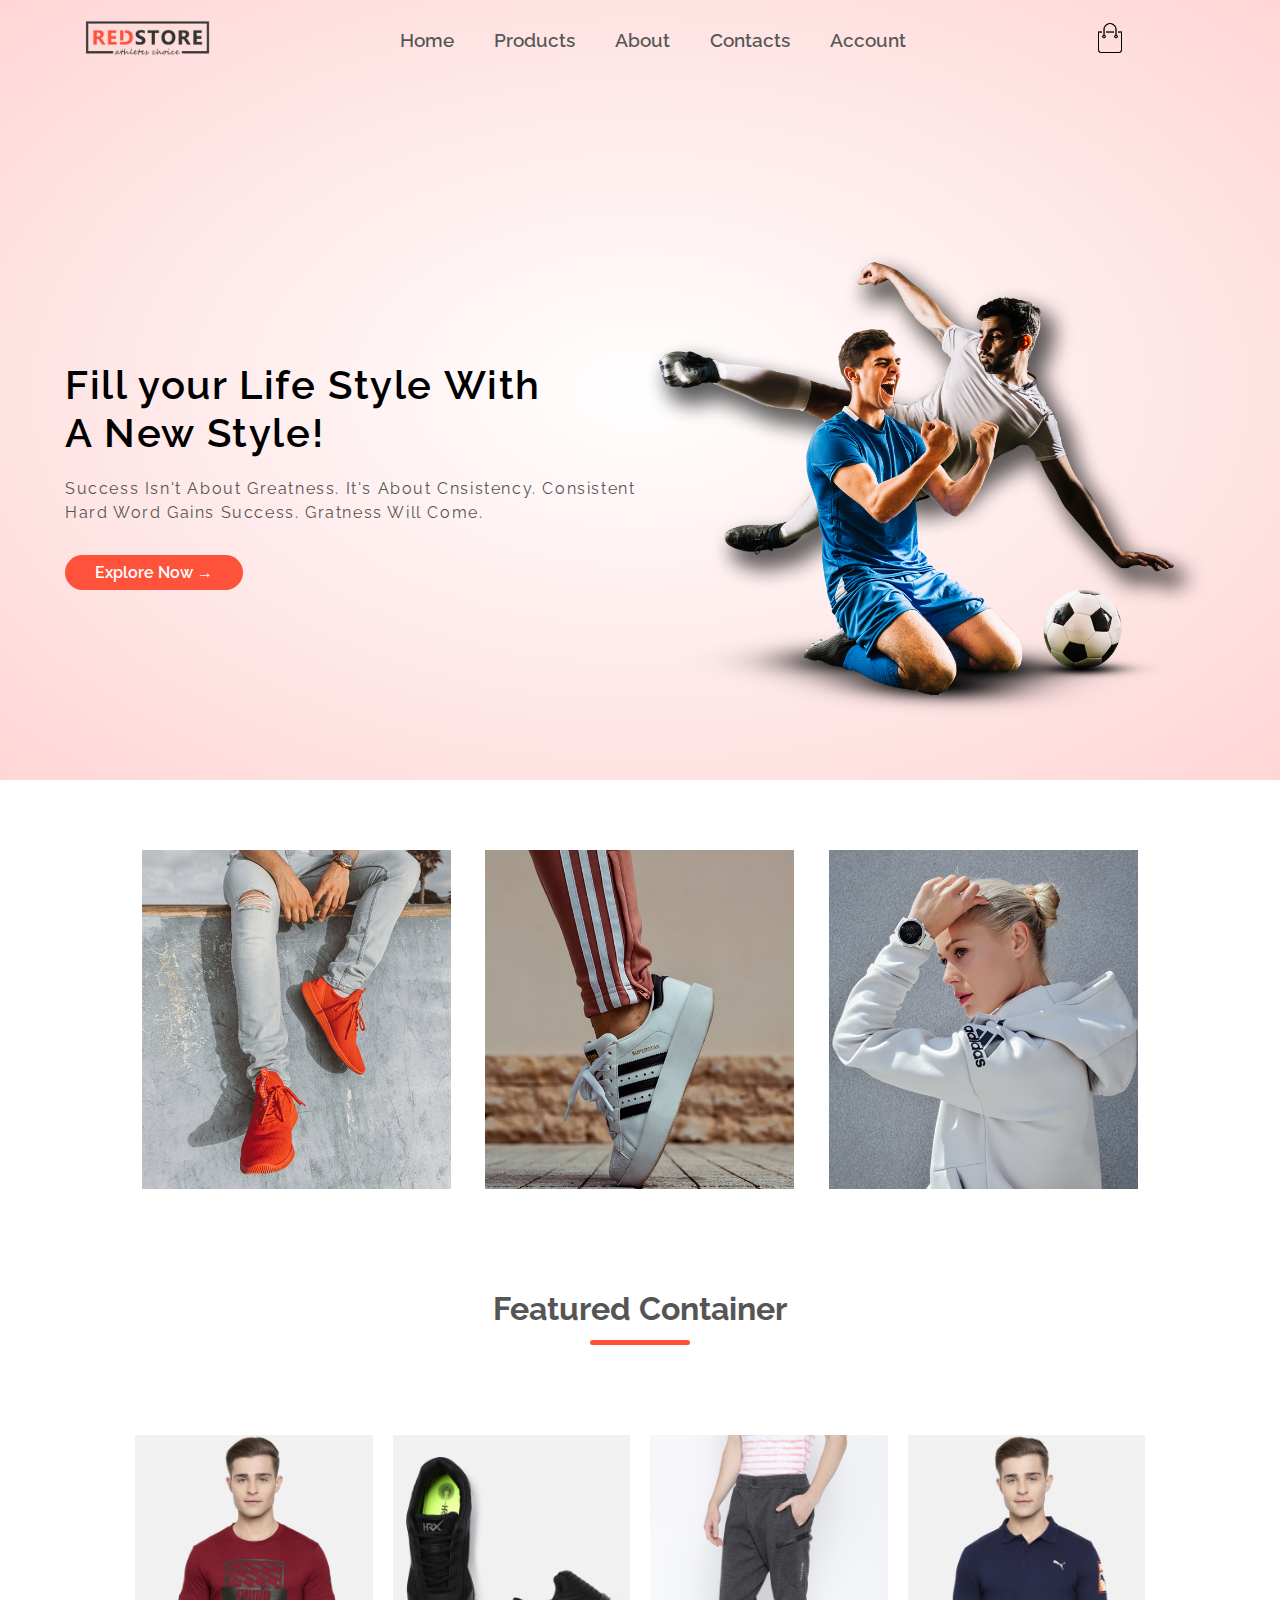
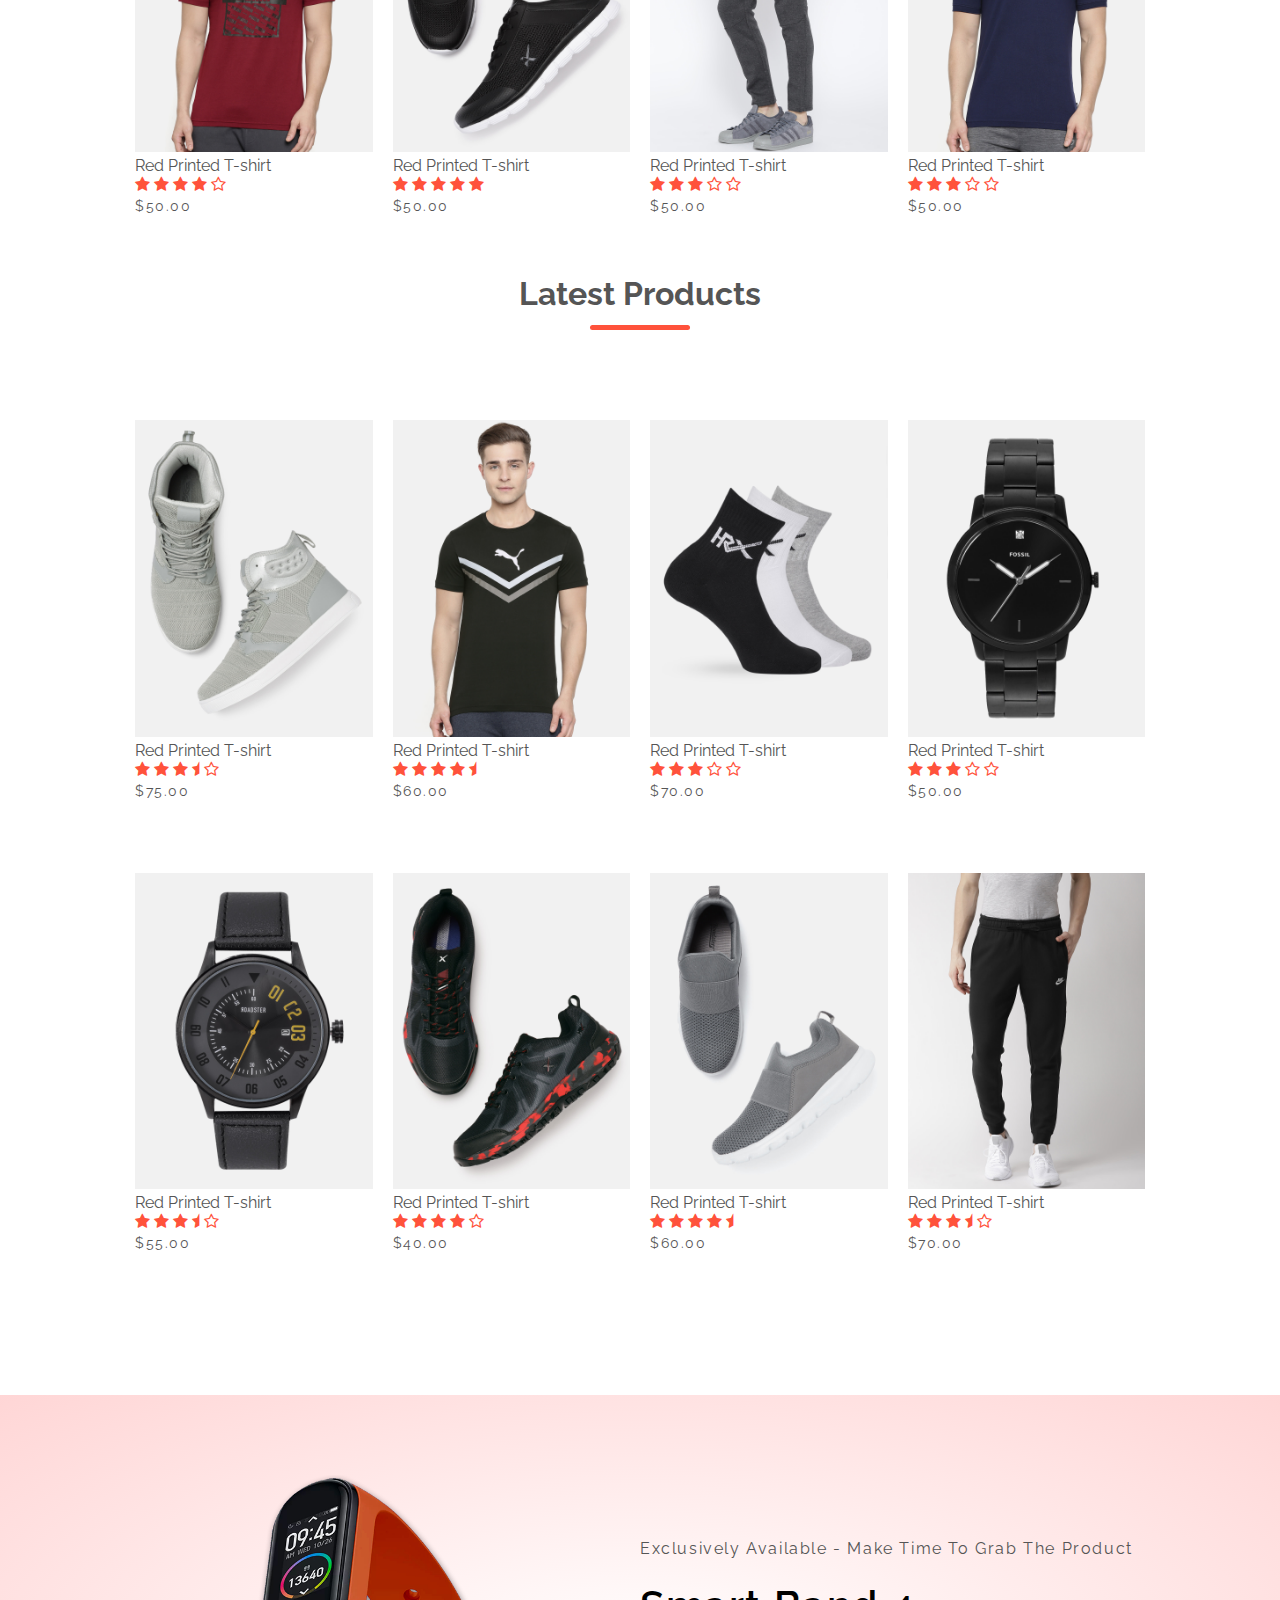
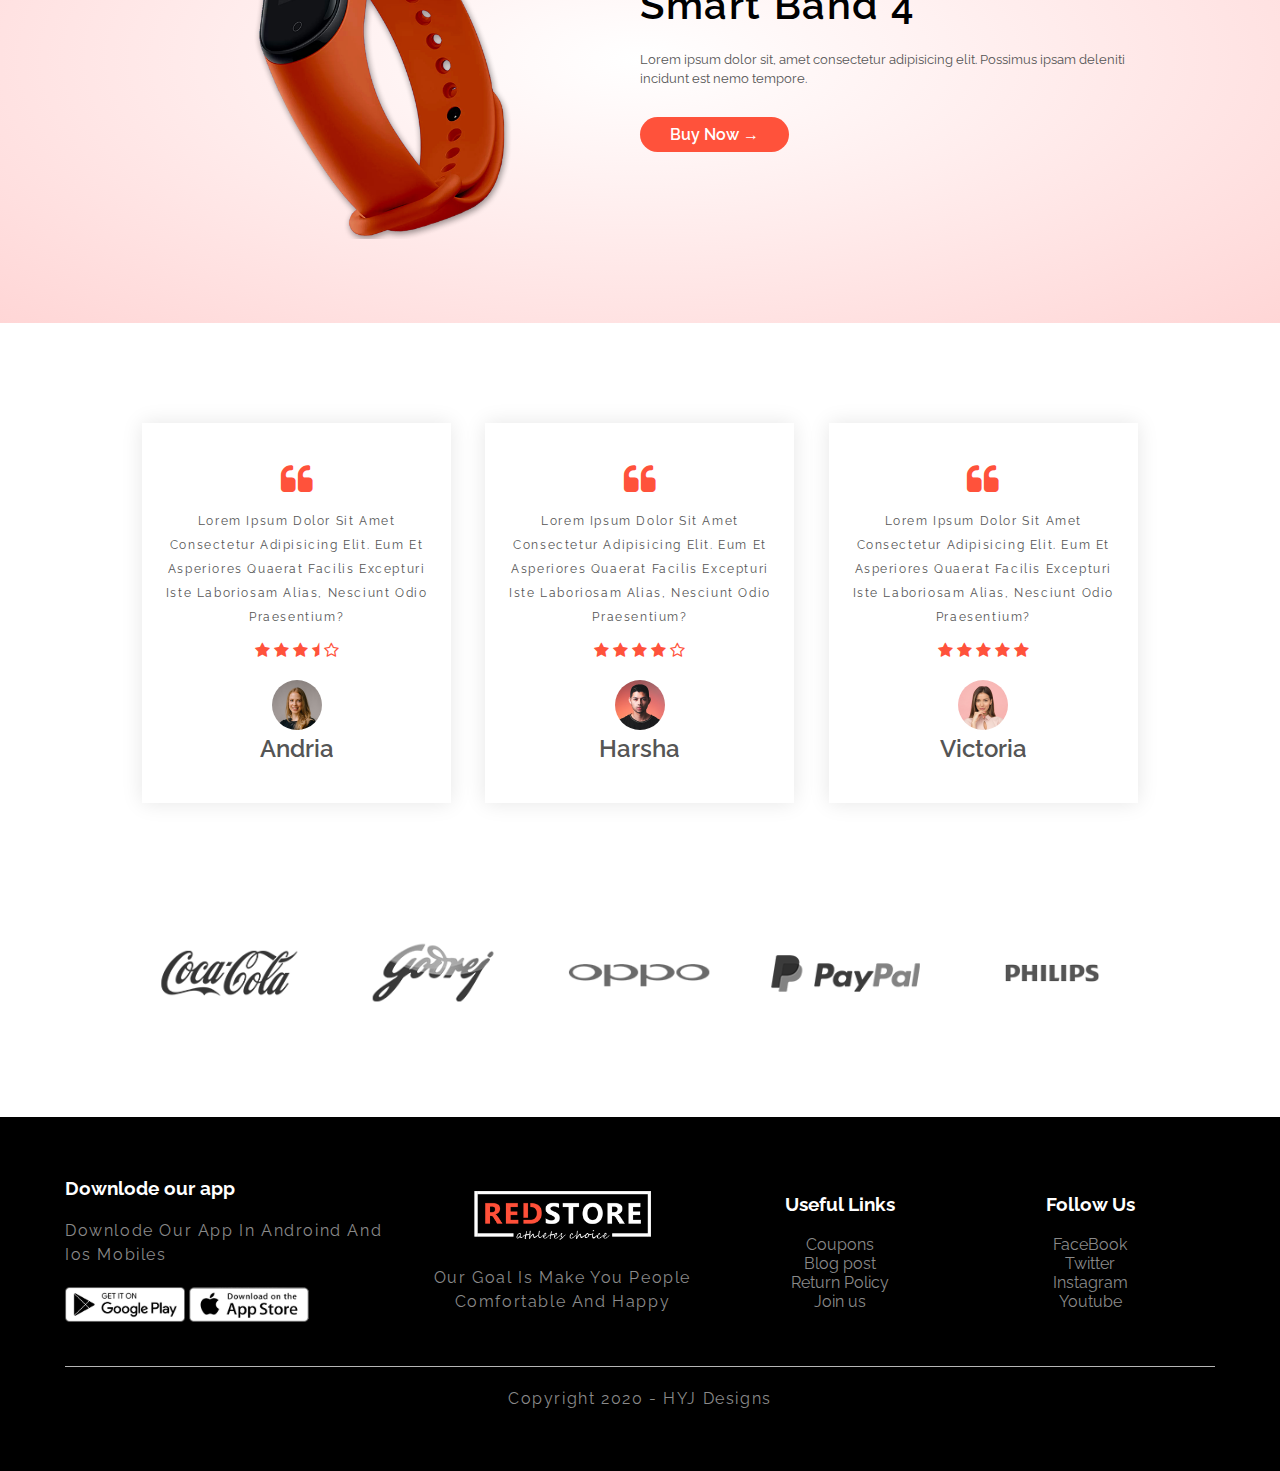
<file: e commerce/index.html>
<!DOCTYPE html>
<html lang="en">

<head>
    <meta charset="UTF-8">
    <meta name="viewport" content="width=device-width, initial-scale=1.0">
    <link rel="stylesheet" href="style.css">
    <link rel="stylesheet" href="https://stackpath.bootstrapcdn.com/font-awesome/4.7.0/css/font-awesome.min.css">
    <title>e-commerce</title>
</head>

<body>
    <!--nav bar section-->
    <div class="header">
        <div class="container">
            <div class="nav-bar">
                <div class="logo">
                    <a href="index.html"><img src="images/logo.png" alt="logo" width="125px"></a>
                </div>
                <nav class="nav">
                    <ul id="menu-items">
                        <li><a href="#">Home</a></li>
                        <li><a href="products.html">Products</a></li>
                        <li><a href="#">About</a></li>
                        <li><a href="#">Contacts</a></li>
                        <li><a href="account.html">Account</a></li>
                    </ul>
                </nav>
                <div class="icons">
                    <a href="cart.html"><img src="images/cart.png" alt="" width="30px" height="30px"></a>
                    <img src="images/menu.png" class="menu-icon" width="30px" height="30px" onclick="menutoggle()">
                </div>

            </div>
            <div class="row">
                <div class="col-2">
                    <h1>Fill your Life Style With <br>A New Style!</h1>
                    <p>success isn't about greatness. it's about cnsistency. consistent <br>hard word gains success.
                        gratness will come.</p>
                    <a href="#" class="btn">Explore Now &#x2192;</a>
                </div>
                <div class="col-2">
                    <img src="images/image1.png" alt="">

                </div>
            </div>
        </div>
    </div>

    <!--end nav bar section-->
    <!--featured category section-->
    <div class="categories">
        <div class="small-container">
            <div class="row">
                <div class="col-3">
                    <img src="images/category-1.jpg" alt="">
                </div>
                <div class="col-3">
                    <img src="images/category-2.jpg" alt="">
                </div>
                <div class="col-3">
                    <img src="images/category-3.jpg" alt="">
                </div>
            </div>
        </div>
    </div>
    <!--end featured category section-->
    <!--featured products section-->
    <div class="small-container">
        <h2 class="section-title">Featured Container</h2>
        <div class="row">
            <div class="col-4">
                <a href="sproduct detail.html"><img src="images/product-1.jpg" alt=""></a>
                <h4>Red Printed T-shirt</h4>
                <div class="rating">
                    <i class="fa fa-star"></i>
                    <i class="fa fa-star"></i>
                    <i class="fa fa-star"></i>
                    <i class="fa fa-star"></i>
                    <i class="fa fa-star-o"></i>
                </div>
                <p>$50.00</p>
            </div>
            <div class="col-4">
                <img src="images/product-2.jpg" alt="">
                <h4>Red Printed T-shirt</h4>
                <div class="rating">
                    <i class="fa fa-star"></i>
                    <i class="fa fa-star"></i>
                    <i class="fa fa-star"></i>
                    <i class="fa fa-star"></i>
                    <i class="fa fa-star"></i>
                </div>
                <p>$50.00</p>
            </div>
            <div class="col-4">
                <img src="images/product-3.jpg" alt="">
                <h4>Red Printed T-shirt</h4>
                <div class="rating">
                    <i class="fa fa-star"></i>
                    <i class="fa fa-star"></i>
                    <i class="fa fa-star"></i>
                    <i class="fa fa-star-o"></i>
                    <i class="fa fa-star-o"></i>
                </div>
                <p>$50.00</p>
            </div>
            <div class="col-4">
                <img src="images/product-4.jpg" alt="">
                <h4>Red Printed T-shirt</h4>
                <div class="rating">
                    <i class="fa fa-star"></i>
                    <i class="fa fa-star"></i>
                    <i class="fa fa-star"></i>
                    <i class="fa fa-star-o"></i>
                    <i class="fa fa-star-o"></i>
                </div>
                <p>$50.00</p>
            </div>
        </div>
    </div>
    <!--end featured products section-->
    <!--recent product section-->
    <div class="small-container">
        <h2 class="section-title">Latest Products</h2>
        <div class="row">
            <div class="col-4">
                <img src="images/product-5.jpg" alt="">
                <h4>Red Printed T-shirt</h4>
                <div class="rating">
                    <i class="fa fa-star"></i>
                    <i class="fa fa-star"></i>
                    <i class="fa fa-star"></i>
                    <i class="fa fa-star-half"></i>
                    <i class="fa fa-star-o"></i>
                </div>
                <p>$75.00</p>
            </div>
            <div class="col-4">
                <img src="images/product-6.jpg" alt="">
                <h4>Red Printed T-shirt</h4>
                <div class="rating">
                    <i class="fa fa-star"></i>
                    <i class="fa fa-star"></i>
                    <i class="fa fa-star"></i>
                    <i class="fa fa-star"></i>
                    <i class="fa fa-star-half"></i>
                </div>
                <p>$60.00</p>
            </div>
            <div class="col-4">
                <img src="images/product-7.jpg" alt="">
                <h4>Red Printed T-shirt</h4>
                <div class="rating">
                    <i class="fa fa-star"></i>
                    <i class="fa fa-star"></i>
                    <i class="fa fa-star"></i>
                    <i class="fa fa-star-o"></i>
                    <i class="fa fa-star-o"></i>
                </div>
                <p>$70.00</p>
            </div>
            <div class="col-4">
                <img src="images/product-8.jpg" alt="">
                <h4>Red Printed T-shirt</h4>
                <div class="rating">
                    <i class="fa fa-star"></i>
                    <i class="fa fa-star"></i>
                    <i class="fa fa-star"></i>
                    <i class="fa fa-star-o"></i>
                    <i class="fa fa-star-o"></i>
                </div>
                <p>$50.00</p>
            </div>
            <div class="col-4">
                <img src="images/product-9.jpg" alt="">
                <h4>Red Printed T-shirt</h4>
                <div class="rating">
                    <i class="fa fa-star"></i>
                    <i class="fa fa-star"></i>
                    <i class="fa fa-star"></i>
                    <i class="fa fa-star-half"></i>
                    <i class="fa fa-star-o"></i>
                </div>
                <p>$55.00</p>
            </div>
            <div class="col-4">
                <img src="images/product-10.jpg" alt="">
                <h4>Red Printed T-shirt</h4>
                <div class="rating">
                    <i class="fa fa-star"></i>
                    <i class="fa fa-star"></i>
                    <i class="fa fa-star"></i>
                    <i class="fa fa-star"></i>
                    <i class="fa fa-star-o"></i>
                </div>
                <p>$40.00</p>
            </div>
            <div class="col-4">
                <img src="images/product-11.jpg" alt="">
                <h4>Red Printed T-shirt</h4>
                <div class="rating">
                    <i class="fa fa-star"></i>
                    <i class="fa fa-star"></i>
                    <i class="fa fa-star"></i>
                    <i class="fa fa-star"></i>
                    <i class="fa fa-star-half"></i>
                </div>
                <p>$60.00</p>
            </div>
            <div class="col-4">
                <img src="images/product-12.jpg" alt="">
                <h4>Red Printed T-shirt</h4>
                <div class="rating">
                    <i class="fa fa-star"></i>
                    <i class="fa fa-star"></i>
                    <i class="fa fa-star"></i>
                    <i class="fa fa-star-half"></i>
                    <i class="fa fa-star-o"></i>
                </div>
                <p>$70.00</p>
            </div>
        </div>
    </div>
    <!--end recent product section-->
    <!--offer-->
    <div class="offer">
        <div class="small-container">
            <div class="row">
                <div class="col-2">
                    <img src="images/exclusive.png" class="offer-img">
                </div>
                <div class="col-2">
                    <p>Exclusively Available - Make Time to Grab the Product</p>
                    <h1>Smart Band 4</h1>
                    <small>Lorem ipsum dolor sit, amet consectetur adipisicing elit.
                        Possimus ipsam deleniti incidunt est nemo tempore.</small><br>
                    <a href="#" class="btn">Buy Now &#8594;</a>
                </div>

            </div>
        </div>
    </div>
    <!--end offer-->
    <!--testimonial-->
    <div class="testimonial">
        <div class="small-container">
            <div class="row">
                <div class="col-3">
                    <i class="fa fa-quote-left"></i>
                    <p>Lorem ipsum dolor sit amet consectetur adipisicing elit.
                        Eum et asperiores quaerat facilis excepturi iste laboriosam
                        alias, nesciunt odio praesentium?</p>
                    <div class="rating">
                        <i class="fa fa-star"></i>
                        <i class="fa fa-star"></i>
                        <i class="fa fa-star"></i>
                        <i class="fa fa-star-half"></i>
                        <i class="fa fa-star-o"></i>
                    </div>
                    <img src="images/user-1.png" alt="">
                    <h3>Andria</h3>
                </div>
                <div class="col-3">
                    <i class="fa fa-quote-left"></i>
                    <p>Lorem ipsum dolor sit amet consectetur adipisicing elit.
                        Eum et asperiores quaerat facilis excepturi iste laboriosam
                        alias, nesciunt odio praesentium?</p>
                    <div class="rating">
                        <i class="fa fa-star"></i>
                        <i class="fa fa-star"></i>
                        <i class="fa fa-star"></i>
                        <i class="fa fa-star"></i>
                        <i class="fa fa-star-o"></i>
                    </div>
                    <img src="images/user-2.png" alt="">
                    <h3>Harsha</h3>
                </div>

                <div class="col-3">
                    <i class="fa fa-quote-left"></i>
                    <p>Lorem ipsum dolor sit amet consectetur adipisicing elit.
                        Eum et asperiores quaerat facilis excepturi iste laboriosam
                        alias, nesciunt odio praesentium?</p>
                    <div class="rating">
                        <i class="fa fa-star"></i>
                        <i class="fa fa-star"></i>
                        <i class="fa fa-star"></i>
                        <i class="fa fa-star"></i>
                        <i class="fa fa-star"></i>
                    </div>
                    <img src="images/user-3.png" alt="">
                    <h3>Victoria</h3>
                </div>

            </div>
        </div>
    </div>
    </div>
    <!--end testimonial section-->
    <!--brands-->
    <div class="brands">
        <div class="small-container">
            <div class="row">
                <div class="col-5">
                    <img src="images/logo-coca-cola.png">
                </div>
                <div class="col-5">
                    <img src="images/logo-godrej.png">
                </div>
                <div class="col-5">
                    <img src="images/logo-oppo.png">
                </div>
                <div class="col-5">
                    <img src="images/logo-paypal.png">
                </div>
                <div class="col-5">
                    <img src="images/logo-philips.png">
                </div>
            </div>
        </div>
    </div>
    <!--end brands-->
    <!--footer-->
    <div class="footer">
        <div class="container">
            <div class="row">
                <div class="footer-col-1">
                    <h3>Downlode our app</h3>
                    <p>Downlode our app in androind and ios mobiles</p>
                    <div class="app-logo">
                        <img src="images/play-store.png" alt="">
                        <img src="images/app-store.png" alt="">
                    </div>
                </div>
                <div class="footer-col-2">
                    <img src="images/logo-white.png">
                    <p>our Goal is Make you People comfortable and Happy</p>
                </div>
                <div class="footer-col-3">
                    <h3>Useful Links</h3>
                    <ul>
                        <li>Coupons</li>
                        <li>Blog post</li>
                        <li>Return Policy</li>
                        <li>Join us</li>
                    </ul>
                </div>
                <div class="footer-col-4">
                    <h3>Follow Us</h3>
                    <ul>
                        <li>FaceBook</li>
                        <li> Twitter</li>
                        <li>Instagram</li>
                        <li>Youtube</li>
                    </ul>
                </div>
            </div>
            <hr>
            <p class="copyright">Copyright 2020 - HYJ Designs</p>
        </div>
    </div>
    <!--end footer-->
    <!----js -->
    <script>
        var menuitems = document.getElementById("menu-items");
        menuitems.style.maxHeight="0px";
        function menutoggle() {
            if (menuitems.style.maxHeight= "0px")
            {
                menuitems.style.maxHeight == "200px";
            }
            else
            {
                menuitems.style.maxHeight == "0px";
            }
        }
    </script>
    <!--end js-->
</body>

</html>
</file>
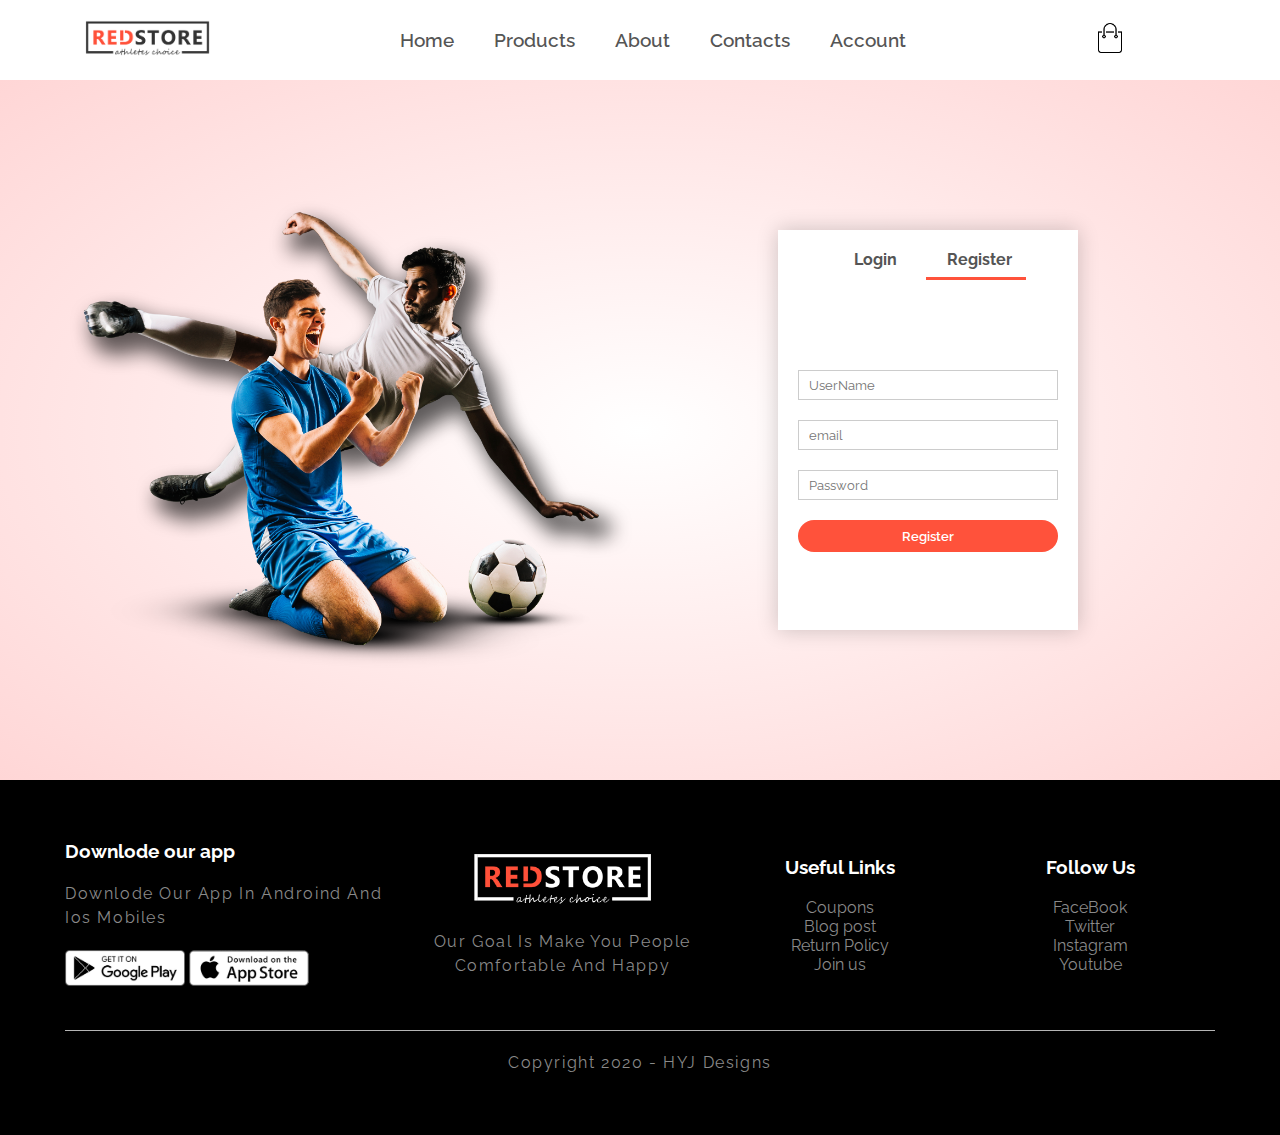
<file: e commerce/account.html>
<!DOCTYPE html>
<html lang="en">

<head>
    <meta charset="UTF-8">
    <meta name="viewport" content="width=device-width, initial-scale=1.0">
    <link rel="stylesheet" href="style.css">
    <link rel="stylesheet" href="https://stackpath.bootstrapcdn.com/font-awesome/4.7.0/css/font-awesome.min.css">
    <title>All Products</title>
</head>

<body>
    <!--nav bar section-->

    <div class="container">
        <div class="nav-bar">
            <div class="logo">
                <a href="index.html"><img src="images/logo.png" alt="logo" width="125px"></a>
            </div>
            <nav class="nav">
                <ul id="menu-items">
                    <li><a href="index.html">Home</a></li>
                    <li><a href="products.html">Products</a></li>
                    <li><a href="#">About</a></li>
                    <li><a href="#">Contacts</a></li>
                    <li><a href="#">Account</a></li>
                </ul>
            </nav>
            <div class="icons">
                <a href="cart.html"><img src="images/cart.png" alt="" width="30px" height="30px"></a>
                <img src="images/menu.png" class="menu-icon" width="30px" height="30px" onclick="menutoggle()">
            </div>

        </div>
    </div>
    <!--end nav bar section-->
    <div class="account-page">
        <div class="container">
            <div class="row">
                <div class="col-2">
                    <img src="images/image1.png">
                </div>
                <div class="col-2">
                    <div class="form-container">
                       <div class="form-btn">
                           <span onclick="login()">Login</span>
                           <span onclick="register()">Register</span>
                           <hr id="indicator">
                       </div>
                       <form action="" id="loginform">
                           <input type="text" placeholder="UserName">
                           <input type="password" placeholder="Password">
                           <button type="submit" class="btn">Login</button>
                           <a href="">Forget Password</a>
                       </form>
                       <form action="" id="regform">
                        <input type="text" placeholder="UserName">
                        <input type="email" placeholder="email">
                        <input type="password" placeholder="Password">
                        <button type="submit" class="btn">Register</button>
                    </form>
                    </div>
                </div>
            </div>
        </div>
    </div>
    <!--footer-->
    <div class="footer">
        <div class="container">
            <div class="row">
                <div class="footer-col-1">
                    <h3>Downlode our app</h3>
                    <p>Downlode our app in androind and ios mobiles</p>
                    <div class="app-logo">
                        <img src="images/play-store.png" alt="">
                        <img src="images/app-store.png" alt="">
                    </div>
                </div>
                <div class="footer-col-2">
                    <img src="images/logo-white.png">
                    <p>our Goal is Make you People comfortable and Happy</p>
                </div>
                <div class="footer-col-3">
                    <h3>Useful Links</h3>
                    <ul>
                        <li>Coupons</li>
                        <li>Blog post</li>
                        <li>Return Policy</li>
                        <li>Join us</li>
                    </ul>
                </div>
                <div class="footer-col-4">
                    <h3>Follow Us</h3>
                    <ul>
                        <li>FaceBook</li>
                        <li> Twitter</li>
                        <li>Instagram</li>
                        <li>Youtube</li>
                    </ul>
                </div>
            </div>
            <hr>
            <p class="copyright">Copyright 2020 - HYJ Designs</p>
        </div>
    </div>

    <!--end footer-->
    <!----js -->
    <script>
        var menuitems = document.getElementById("menu-items");
        menuitems.style.maxHeight = "0px";
        function menutoggle() {
            if (menuitems.style.maxHeight = "0px") {
                menuitems.style.maxHeight == "200px";
            }
            else {
                menuitems.style.maxHeight == "0px";
            }
        }
    </script>
    <!--end js-->
    <script>
        var productImg = document.getElementById("productImg");
        var smallImg = document.getElementsByClassName("small-img");

        smallImg[0].onclick = function () {
            productImg.src = smallImg[0].src;
        }
        smallImg[2].onclick = function () {
            productImg.src = smallImg[1].src;
        }
        smallImg[3].onclick = function () {
            productImg.src = smallImg[3].src;
        }
        smallImg[4].onclick = function () {
            productImg.src = smallImg[4].src;
        }

    </script>
    <script>
        var loginform = document.getElementById("loginform");
        var regform = document.getElementById("regform");
        var indicator = document.getElementById("indicator");

        function register(){
            regform.style.transform = "translateX(0px)";
            loginform.style.transform = "translateX(0px)";
            indicator.style.transform = "translateX(100px)";
        }
        function login(){
            regform.style.transform = "translateX(300px)";
            loginform.style.transform = "translateX(300px)";
            indicator.style.transform = "translateX(0px)";
        }



    </script>
</body>

</html>
</file>
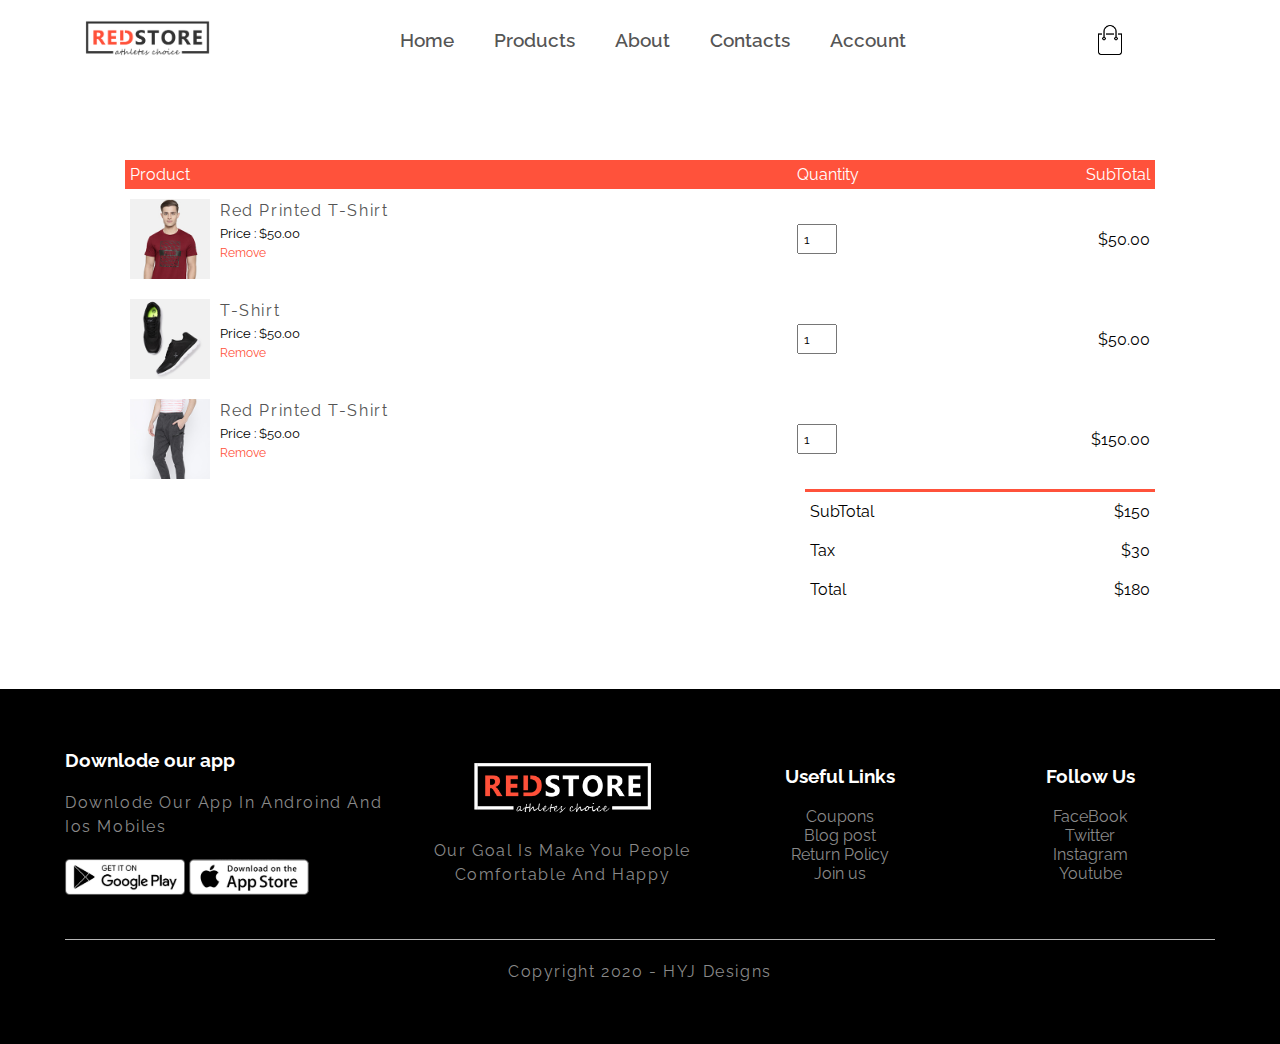
<file: e commerce/cart.html>
<!DOCTYPE html>
<html lang="en">

<head>
    <meta charset="UTF-8">
    <meta name="viewport" content="width=device-width, initial-scale=1.0">
    <link rel="stylesheet" href="style.css">
    <link rel="stylesheet" href="https://stackpath.bootstrapcdn.com/font-awesome/4.7.0/css/font-awesome.min.css">
    <title>All Products</title>
</head>

<body>
    <!--nav bar section-->

    <div class="container">
        <div class="nav-bar">
            <div class="logo">
                <a href="index.html"><img src="images/logo.png" alt="logo" width="125px"></a>
            </div>
            <nav class="nav">
                <ul id="menu-items">
                    <li><a href="index.html">Home</a></li>
                    <li><a href="products.html">Products</a></li>
                    <li><a href="#">About</a></li>
                    <li><a href="#">Contacts</a></li>
                    <li><a href="account.html">Account</a></li>
                </ul>
            </nav>
            <div class="icons">
                <img src="images/cart.png" alt="" width="30px" height="30px">
                <img src="images/menu.png" class="menu-icon" width="30px" height="30px" onclick="menutoggle()">
            </div>

        </div>
    </div>
    <!--end nav bar section-->
    <div class="small-container cart-page">
        <table>
            <tr>
                <th>Product</th>
                <th>Quantity</th>
                <th>SubTotal</th>
            </tr>
            <tr>
                <td><div class="cart-info">
                    <img src="images/buy-1.jpg" alt="">
                    <div>
                        <p>Red Printed T-Shirt</p>
                        <small>Price : $50.00</small><br>
                        <a href="#">Remove</a>
                    </div>
                </div></td>
                <td><input type="number" value="1"></td>
                <td>$50.00</td>
            </tr>
            <tr>
                <td><div class="cart-info">
                    <img src="images/buy-2.jpg" alt="">
                    <div>
                        <p> T-Shirt</p>
                        <small>Price : $50.00</small><br>
                        <a href="#">Remove</a>
                    </div>
                </div></td>
                <td><input type="number" value="1"></td>
                <td>$50.00</td>
            </tr>
            <tr>
                <td><div class="cart-info">
                    <img src="images/buy-3.jpg" alt="">
                    <div>
                        <p>Red Printed T-Shirt</p>
                        <small>Price : $50.00</small><br>
                        <a href="#">Remove</a>
                    </div>
                </div></td>
                <td><input type="number" value="1"></td>
                <td>$150.00</td>
            </tr>
        </table>

        <div class="total-price">
            <table>
                <tr>
                    <td>SubTotal</td>
                    <td>$150</td>
                </tr>
                <tr>
                    <td>Tax</td>
                    <td>$30</td>
                </tr>
                <tr>
                    <td>Total</td>
                    <td>$180</td>
                </tr>
            </table>
        </div>
    </div>

    <!--footer-->
    <div class="footer">
        <div class="container">
            <div class="row">
                <div class="footer-col-1">
                    <h3>Downlode our app</h3>
                    <p>Downlode our app in androind and ios mobiles</p>
                    <div class="app-logo">
                        <img src="images/play-store.png" alt="">
                        <img src="images/app-store.png" alt="">
                    </div>
                </div>
                <div class="footer-col-2">
                    <img src="images/logo-white.png">
                    <p>our Goal is Make you People comfortable and Happy</p>
                </div>
                <div class="footer-col-3">
                    <h3>Useful Links</h3>
                    <ul>
                        <li>Coupons</li>
                        <li>Blog post</li>
                        <li>Return Policy</li>
                        <li>Join us</li>
                    </ul>
                </div>
                <div class="footer-col-4">
                    <h3>Follow Us</h3>
                    <ul>
                        <li>FaceBook</li>
                        <li> Twitter</li>
                        <li>Instagram</li>
                        <li>Youtube</li>
                    </ul>
                </div>
            </div>
            <hr>
            <p class="copyright">Copyright 2020 - HYJ Designs</p>
        </div>
    </div>

    <!--end footer-->
    <!----js -->
    <script>
        var menuitems = document.getElementById("menu-items");
        menuitems.style.maxHeight = "0px";
        function menutoggle() {
            if (menuitems.style.maxHeight = "0px") {
                menuitems.style.maxHeight == "200px";
            }
            else {
                menuitems.style.maxHeight == "0px";
            }
        }
    </script>
    <!--end js-->
    <script>
        var productImg = document.getElementById("productImg");
        var smallImg = document.getElementsByClassName("small-img");

        smallImg[0].onclick = function () {
            productImg.src = smallImg[0].src;
        }
        smallImg[2].onclick = function () {
            productImg.src = smallImg[1].src;
        }
        smallImg[3].onclick = function () {
            productImg.src = smallImg[3].src;
        }
        smallImg[4].onclick = function () {
            productImg.src = smallImg[4].src;
        }

    </script>
</body>

</html>
</file>
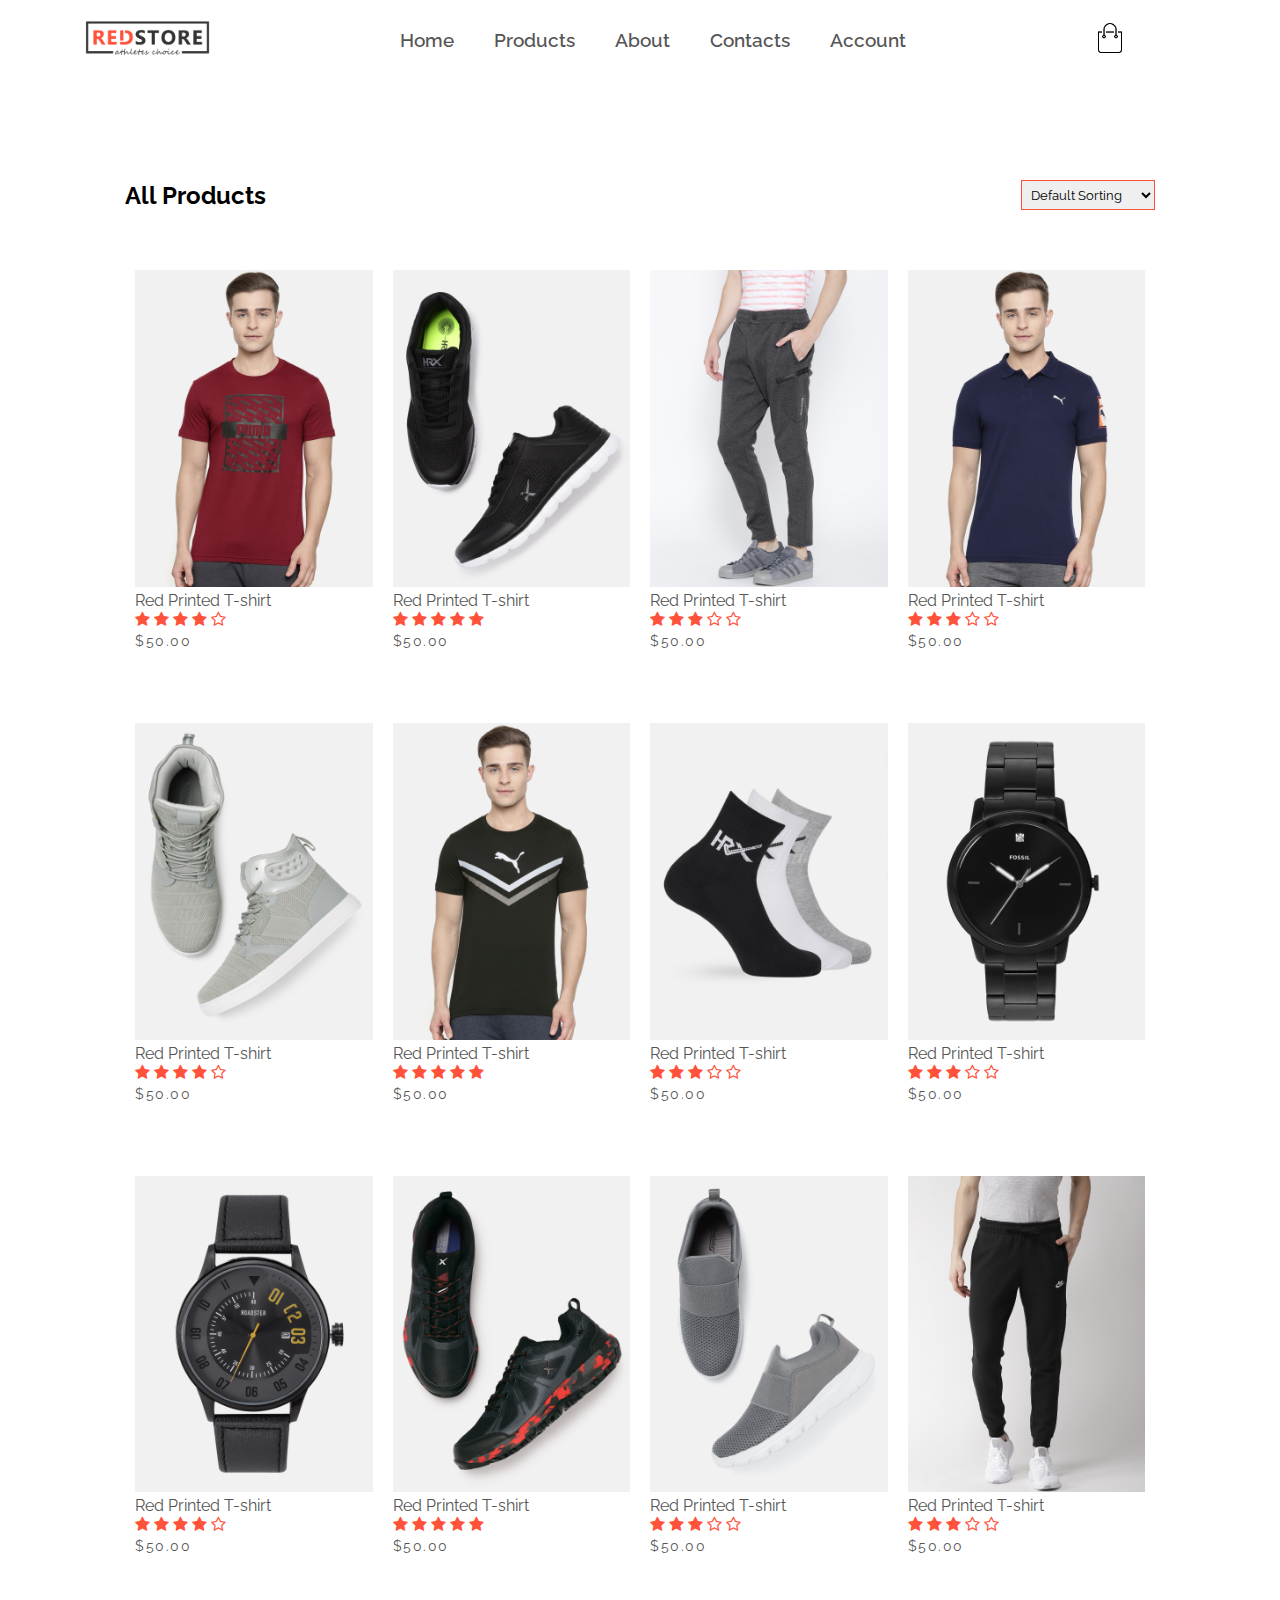
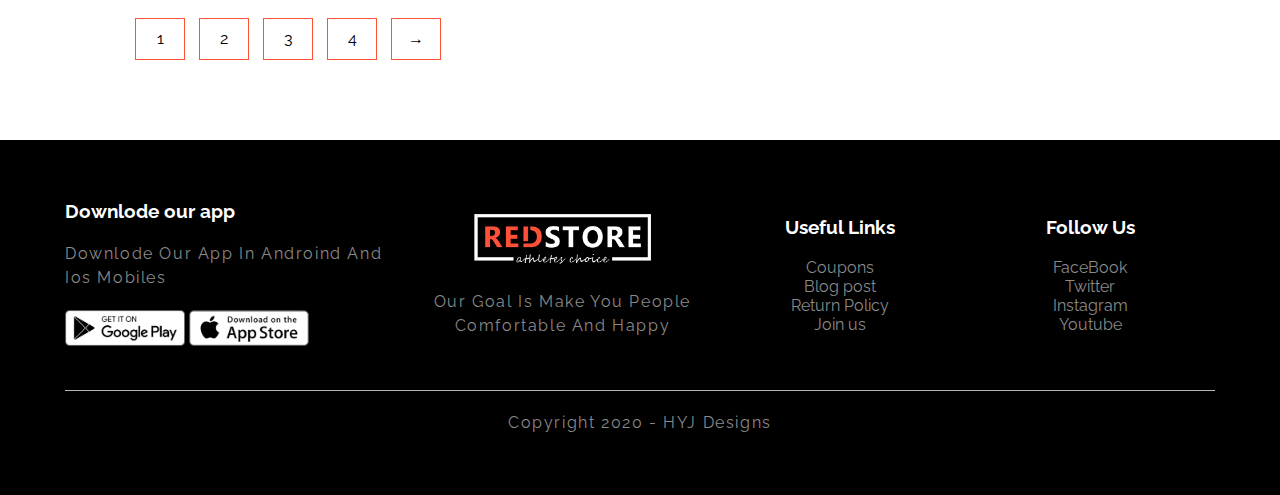
<file: e commerce/products.html>
<!DOCTYPE html>
<html lang="en">

<head>
    <meta charset="UTF-8">
    <meta name="viewport" content="width=device-width, initial-scale=1.0">
    <link rel="stylesheet" href="style.css">
    <link rel="stylesheet" href="https://stackpath.bootstrapcdn.com/font-awesome/4.7.0/css/font-awesome.min.css">
    <title>All Products</title>
</head>

<body>
    <!--nav bar section-->

    <div class="container">
        <div class="nav-bar">
            <div class="logo">
                <a href="index.html"><img src="images/logo.png" alt="logo" width="125px"></a>
            </div>
            <nav class="nav">
                <ul id="menu-items">
                    <li><a href="index.html">Home</a></li>
                    <li><a href="#">Products</a></li>
                    <li><a href="#">About</a></li>
                    <li><a href="#">Contacts</a></li>
                    <li><a href="account.html">Account</a></li>
                </ul>
            </nav>
            <div class="icons">
                <a href="cart.html"><img src="images/cart.png" alt="" width="30px" height="30px"></a>
                <img src="images/menu.png" class="menu-icon" width="30px" height="30px" onclick="menutoggle()">
            </div>

        </div>
    </div>


    <!--end nav bar section-->
    <div class="small-container">
        <div class="row row-2">
            <h2>All Products</h2>
            <select name="" id="">
                <option value="">Default Sorting</option>
                <option value="">By Popularity</option>
                <option value="">High cost to low</option>
                <option value="">Low cost to High</option>
                <option value="">Sort by rating</option>
            </select>
        </div>
        <div class="row">
            <div class="col-4">
                <a href="sproduct detail.html"><img src="images/product-1.jpg" alt=""></a>
                <h4>Red Printed T-shirt</h4>
                <div class="rating">
                    <i class="fa fa-star"></i>
                    <i class="fa fa-star"></i>
                    <i class="fa fa-star"></i>
                    <i class="fa fa-star"></i>
                    <i class="fa fa-star-o"></i>
                </div>
                <p>$50.00</p>
            </div>
            <div class="col-4">
                <img src="images/product-2.jpg" alt="">
                <h4>Red Printed T-shirt</h4>
                <div class="rating">
                    <i class="fa fa-star"></i>
                    <i class="fa fa-star"></i>
                    <i class="fa fa-star"></i>
                    <i class="fa fa-star"></i>
                    <i class="fa fa-star"></i>
                </div>
                <p>$50.00</p>
            </div>
            <div class="col-4">
                <img src="images/product-3.jpg" alt="">
                <h4>Red Printed T-shirt</h4>
                <div class="rating">
                    <i class="fa fa-star"></i>
                    <i class="fa fa-star"></i>
                    <i class="fa fa-star"></i>
                    <i class="fa fa-star-o"></i>
                    <i class="fa fa-star-o"></i>
                </div>
                <p>$50.00</p>
            </div>
            <div class="col-4">
                <img src="images/product-4.jpg" alt="">
                <h4>Red Printed T-shirt</h4>
                <div class="rating">
                    <i class="fa fa-star"></i>
                    <i class="fa fa-star"></i>
                    <i class="fa fa-star"></i>
                    <i class="fa fa-star-o"></i>
                    <i class="fa fa-star-o"></i>
                </div>
                <p>$50.00</p>
            </div>
        </div>
        <div class="row">
            <div class="col-4">
                <img src="images/product-5.jpg" alt="">
                <h4>Red Printed T-shirt</h4>
                <div class="rating">
                    <i class="fa fa-star"></i>
                    <i class="fa fa-star"></i>
                    <i class="fa fa-star"></i>
                    <i class="fa fa-star"></i>
                    <i class="fa fa-star-o"></i>
                </div>
                <p>$50.00</p>
            </div>
            <div class="col-4">
                <img src="images/product-6.jpg" alt="">
                <h4>Red Printed T-shirt</h4>
                <div class="rating">
                    <i class="fa fa-star"></i>
                    <i class="fa fa-star"></i>
                    <i class="fa fa-star"></i>
                    <i class="fa fa-star"></i>
                    <i class="fa fa-star"></i>
                </div>
                <p>$50.00</p>
            </div>
            <div class="col-4">
                <img src="images/product-7.jpg" alt="">
                <h4>Red Printed T-shirt</h4>
                <div class="rating">
                    <i class="fa fa-star"></i>
                    <i class="fa fa-star"></i>
                    <i class="fa fa-star"></i>
                    <i class="fa fa-star-o"></i>
                    <i class="fa fa-star-o"></i>
                </div>
                <p>$50.00</p>
            </div>
            <div class="col-4">
                <img src="images/product-8.jpg" alt="">
                <h4>Red Printed T-shirt</h4>
                <div class="rating">
                    <i class="fa fa-star"></i>
                    <i class="fa fa-star"></i>
                    <i class="fa fa-star"></i>
                    <i class="fa fa-star-o"></i>
                    <i class="fa fa-star-o"></i>
                </div>
                <p>$50.00</p>
            </div>
        </div>
        <div class="row">
            <div class="col-4">
                <img src="images/product-9.jpg" alt="">
                <h4>Red Printed T-shirt</h4>
                <div class="rating">
                    <i class="fa fa-star"></i>
                    <i class="fa fa-star"></i>
                    <i class="fa fa-star"></i>
                    <i class="fa fa-star"></i>
                    <i class="fa fa-star-o"></i>
                </div>
                <p>$50.00</p>
            </div>
            <div class="col-4">
                <img src="images/product-10.jpg" alt="">
                <h4>Red Printed T-shirt</h4>
                <div class="rating">
                    <i class="fa fa-star"></i>
                    <i class="fa fa-star"></i>
                    <i class="fa fa-star"></i>
                    <i class="fa fa-star"></i>
                    <i class="fa fa-star"></i>
                </div>
                <p>$50.00</p>
            </div>
            <div class="col-4">
                <img src="images/product-11.jpg" alt="">
                <h4>Red Printed T-shirt</h4>
                <div class="rating">
                    <i class="fa fa-star"></i>
                    <i class="fa fa-star"></i>
                    <i class="fa fa-star"></i>
                    <i class="fa fa-star-o"></i>
                    <i class="fa fa-star-o"></i>
                </div>
                <p>$50.00</p>
            </div>
            <div class="col-4">
                <img src="images/product-12.jpg" alt="">
                <h4>Red Printed T-shirt</h4>
                <div class="rating">
                    <i class="fa fa-star"></i>
                    <i class="fa fa-star"></i>
                    <i class="fa fa-star"></i>
                    <i class="fa fa-star-o"></i>
                    <i class="fa fa-star-o"></i>
                </div>
                <p>$50.00</p>
            </div>
        </div>
        <div class="page-btn">
            <span>1</span>
            <span>2</span>
            <span>3</span>
            <span>4</span>
            <span>&#8594;</span>
        </div>
    </div>
    <!--footer-->
    <div class="footer">
        <div class="container">
            <div class="row">
                <div class="footer-col-1">
                    <h3>Downlode our app</h3>
                    <p>Downlode our app in androind and ios mobiles</p>
                    <div class="app-logo">
                        <img src="images/play-store.png" alt="">
                        <img src="images/app-store.png" alt="">
                    </div>
                </div>
                <div class="footer-col-2">
                    <img src="images/logo-white.png">
                    <p>our Goal is Make you People comfortable and Happy</p>
                </div>
                <div class="footer-col-3">
                    <h3>Useful Links</h3>
                    <ul>
                        <li>Coupons</li>
                        <li>Blog post</li>
                        <li>Return Policy</li>
                        <li>Join us</li>
                    </ul>
                </div>
                <div class="footer-col-4">
                    <h3>Follow Us</h3>
                    <ul>
                        <li>FaceBook</li>
                        <li> Twitter</li>
                        <li>Instagram</li>
                        <li>Youtube</li>
                    </ul>
                </div>
            </div>
            <hr>
            <p class="copyright">Copyright 2020 - HYJ Designs</p>
        </div>
    </div>
    
    <!--end footer-->
    <!----js -->
    <script>
        var menuitems = document.getElementById("menu-items");
        menuitems.style.maxHeight = "0px";
        function menutoggle() {
            if (menuitems.style.maxHeight = "0px") {
                menuitems.style.maxHeight == "200px";
            }
            else {
                menuitems.style.maxHeight == "0px";
            }
        }
    </script>
    <!--end js-->
</body>

</html>
</file>
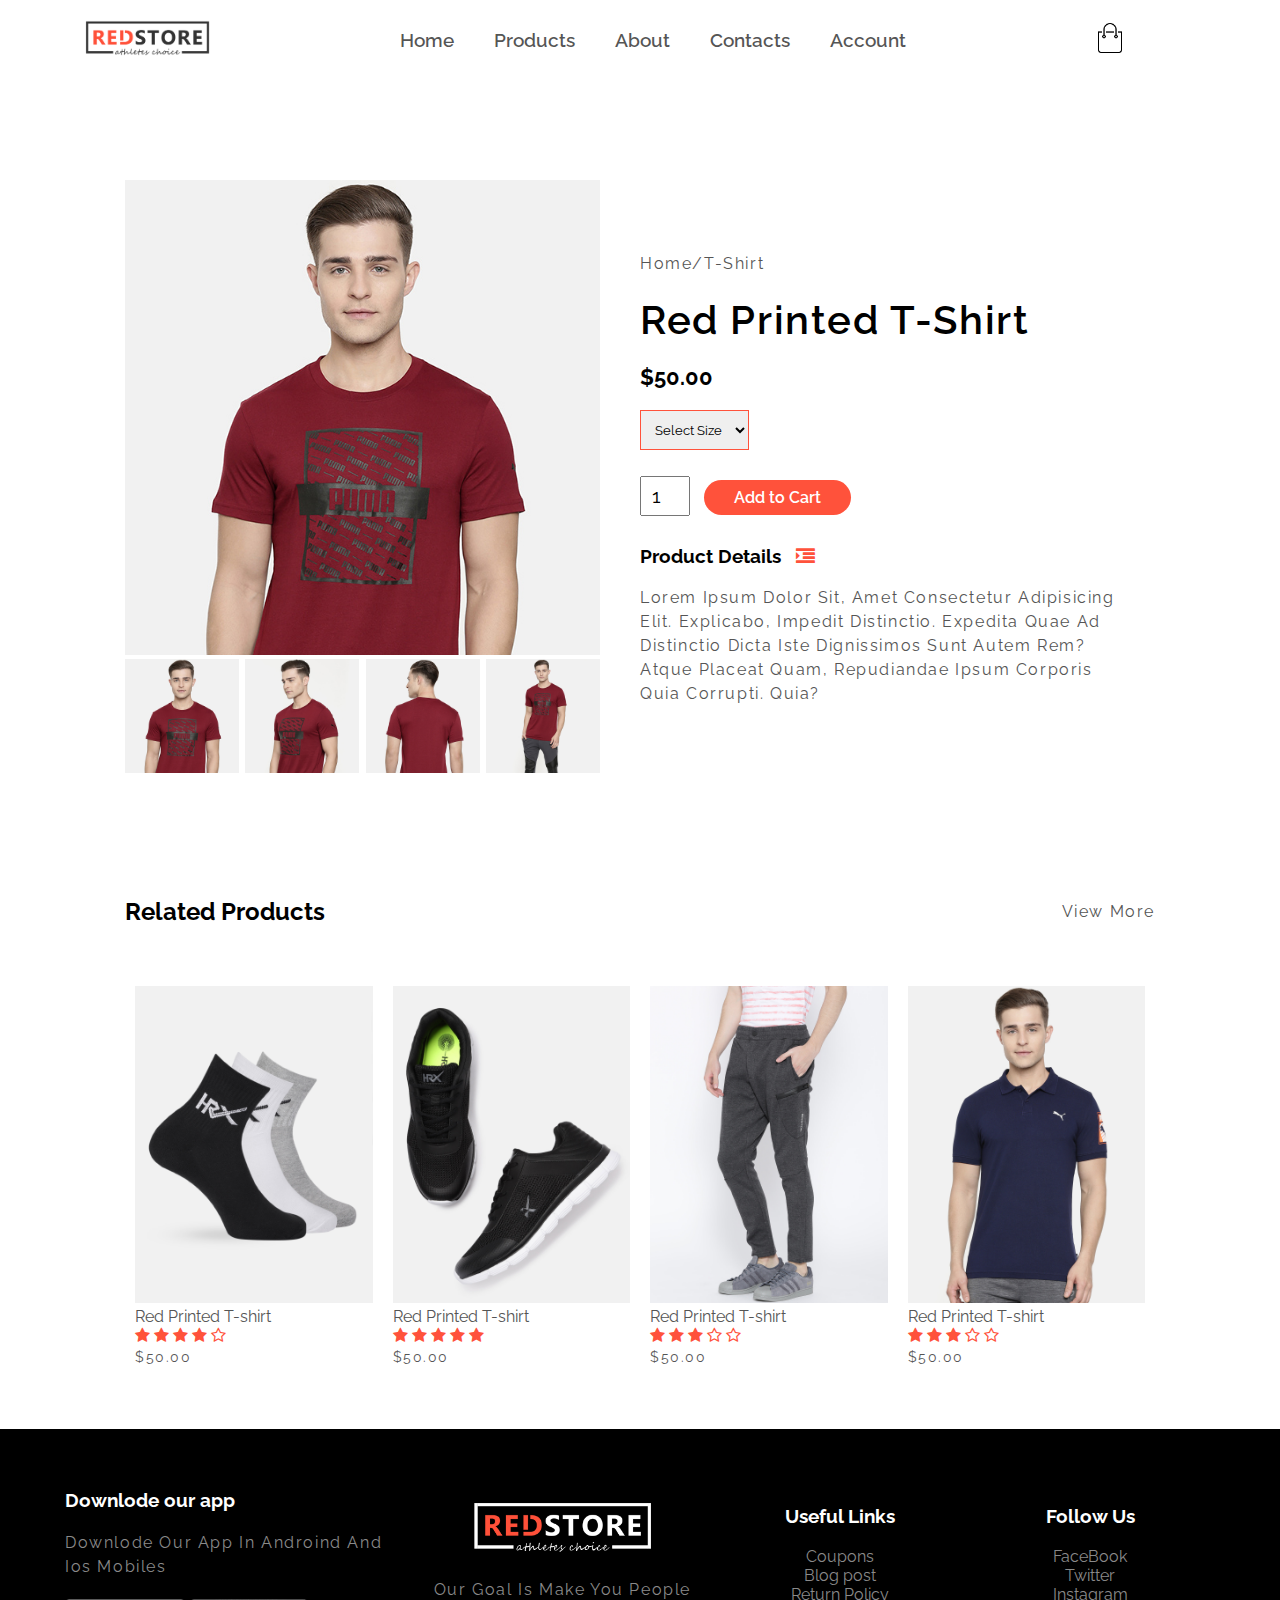
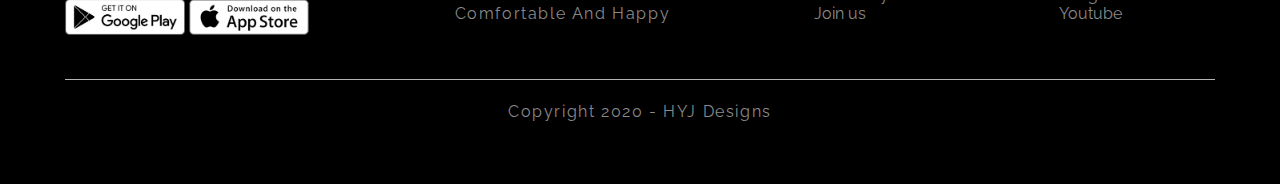
<file: e commerce/sproduct detail.html>
<!DOCTYPE html>
<html lang="en">

<head>
    <meta charset="UTF-8">
    <meta name="viewport" content="width=device-width, initial-scale=1.0">
    <link rel="stylesheet" href="style.css">
    <link rel="stylesheet" href="https://stackpath.bootstrapcdn.com/font-awesome/4.7.0/css/font-awesome.min.css">
    <title>All Products</title>
</head>

<body>
    <!--nav bar section-->

    <div class="container">
        <div class="nav-bar">
            <div class="logo">
                <a href="index.html"><img src="images/logo.png" alt="logo" width="125px"></a>
            </div>
            <nav class="nav">
                <ul id="menu-items">
                    <li><a href="index.html">Home</a></li>
                    <li><a href="products.html">Products</a></li>
                    <li><a href="#">About</a></li>
                    <li><a href="#">Contacts</a></li>
                    <li><a href="#">Account</a></li>
                </ul>
            </nav>
            <div class="icons">
                <a href="cart.html"><img src="images/cart.png" alt="" width="30px" height="30px"></a>
                <img src="images/menu.png" class="menu-icon" width="30px" height="30px" onclick="menutoggle()">
            </div>

        </div>
    </div>
    <div class="small-container single-product" id="productImg">
        <div class="row">
            <div class="col-2">
                <img src="images/gallery-1.jpg" alt="" width="100%" class="small-img">
                <div class="small-img-row">
                    <div class="small-img-col">
                        <img src="images/gallery-1.jpg" alt="" class="small-img">
                    </div>
                    <div class="small-img-col">
                        <img src="images/gallery-2.jpg" alt="" class="small-img">
                    </div>
                    <div class="small-img-col">
                        <img src="images/gallery-3.jpg" alt="" class="small-img">
                    </div>
                    <div class="small-img-col">
                        <img src="images/gallery-4.jpg" alt="" class="small-img">
                    </div>
                </div>
            </div>
            <div class="col-2">
                <p>Home/T-Shirt</p>
                <h1>Red Printed T-Shirt</h1>
                <h4>$50.00</h4>
                <select name="" id="">
                    <option value="">Select Size</option>
                    <option value="">Small</option>
                    <option value="">Medium</option>
                    <option value="">Large</option>
                    <option value="">XL</option>
                    <option value="">XXL</option>
                    <option value="">XXXL</option>
                </select>
                <input type="number" value="1">
                <a href="#" class="btn">Add to Cart</a>

                <h3>Product Details <i class="fa fa-indent"></i></h3><br>
                <p>Lorem ipsum dolor sit, amet consectetur adipisicing elit. Explicabo,
                     impedit distinctio. Expedita quae
                     ad distinctio dicta iste dignissimos sunt autem rem? Atque placeat quam,
                      repudiandae ipsum corporis quia corrupti. Quia?
                </p>
            </div>
        </div>
    </div>


    <!--end nav bar section-->
    <div class="small-container">
        <div class="row row-2">
            <h2>Related Products</h2>
            <p>View More</p>
        </div>
        <div class="row">
            <div class="col-4">
                <img src="images/product-7.jpg" alt="">
                <h4>Red Printed T-shirt</h4>
                <div class="rating">
                    <i class="fa fa-star"></i>
                    <i class="fa fa-star"></i>
                    <i class="fa fa-star"></i>
                    <i class="fa fa-star"></i>
                    <i class="fa fa-star-o"></i>
                </div>
                <p>$50.00</p>
            </div>
            <div class="col-4">
                <img src="images/product-2.jpg" alt="">
                <h4>Red Printed T-shirt</h4>
                <div class="rating">
                    <i class="fa fa-star"></i>
                    <i class="fa fa-star"></i>
                    <i class="fa fa-star"></i>
                    <i class="fa fa-star"></i>
                    <i class="fa fa-star"></i>
                </div>
                <p>$50.00</p>
            </div>
            <div class="col-4">
                <img src="images/product-3.jpg" alt="">
                <h4>Red Printed T-shirt</h4>
                <div class="rating">
                    <i class="fa fa-star"></i>
                    <i class="fa fa-star"></i>
                    <i class="fa fa-star"></i>
                    <i class="fa fa-star-o"></i>
                    <i class="fa fa-star-o"></i>
                </div>
                <p>$50.00</p>
            </div>
            <div class="col-4">
                <img src="images/product-4.jpg" alt="">
                <h4>Red Printed T-shirt</h4>
                <div class="rating">
                    <i class="fa fa-star"></i>
                    <i class="fa fa-star"></i>
                    <i class="fa fa-star"></i>
                    <i class="fa fa-star-o"></i>
                    <i class="fa fa-star-o"></i>
                </div>
                <p>$50.00</p>
            </div>
        </div>



    </div>
    <!--footer-->
    <div class="footer">
        <div class="container">
            <div class="row">
                <div class="footer-col-1">
                    <h3>Downlode our app</h3>
                    <p>Downlode our app in androind and ios mobiles</p>
                    <div class="app-logo">
                        <img src="images/play-store.png" alt="">
                        <img src="images/app-store.png" alt="">
                    </div>
                </div>
                <div class="footer-col-2">
                    <img src="images/logo-white.png">
                    <p>our Goal is Make you People comfortable and Happy</p>
                </div>
                <div class="footer-col-3">
                    <h3>Useful Links</h3>
                    <ul>
                        <li>Coupons</li>
                        <li>Blog post</li>
                        <li>Return Policy</li>
                        <li>Join us</li>
                    </ul>
                </div>
                <div class="footer-col-4">
                    <h3>Follow Us</h3>
                    <ul>
                        <li>FaceBook</li>
                        <li> Twitter</li>
                        <li>Instagram</li>
                        <li>Youtube</li>
                    </ul>
                </div>
            </div>
            <hr>
            <p class="copyright">Copyright 2020 - HYJ Designs</p>
        </div>
    </div>

    <!--end footer-->
    <!----js -->
    <script>
        var menuitems = document.getElementById("menu-items");
        menuitems.style.maxHeight = "0px";
        function menutoggle() {
            if (menuitems.style.maxHeight = "0px") {
                menuitems.style.maxHeight == "200px";
            }
            else {
                menuitems.style.maxHeight == "0px";
            }
        }
    </script>
    <!--end js-->
    <script>
        var productImg = document.getElementById("productImg");
        var smallImg = document.getElementsByClassName("small-img");

        smallImg[0].onclick = function(){
            productImg.src = "smallImg[0].src";
        }
        smallImg[2].onclick = function(){
            productImg.src = "smallImg[1].src";
        }
        smallImg[3].onclick = function(){
            productImg.src = "smallImg[3].src";
        }
        smallImg[4].onclick = function(){
            productImg.src = "smallImg[4].src";
        }

    </script>
</body>

</html>
</file>
<file: e commerce/style.css>
@import url('https://fonts.googleapis.com/css2?family=Raleway:wght@300;400;700&display=swap');
*{
    margin: 0px;
    padding: 0px;
    box-sizing: border-box;
    font-family: 'Raleway', sans-serif;
}

/*common section*/
p{
    color: #555;
    text-transform: capitalize;
    line-height: 1.5rem;
    letter-spacing: .1rem;

}
a{
    text-decoration: none;
}
.container{
    max-width: 1200px;
    margin: auto;
    padding-left: 25px;
    padding-right: 25px;
}
/*end common section*/

/*nav bar*/
.nav-bar{
    width: 100%;
    display: flex;
    align-items: center;
    padding: 20px;
    justify-content: space-between;
}
.nav-bar .logo{
    cursor: pointer;
}
.nav ul{
    display: flex;
    list-style-type: none;
    max-height: 200px;
    align-items: center;
}
.nav ul li{
   display: flex;
}
.nav ul li a{
    text-decoration: none;
    padding: 10px 20px;
    font-size: 1.2rem;
    font-weight: 550;
    color: #555;
    transition: 0.5s ease;
}
.nav ul li a:hover{
    color: #ff523b;
}
.icons{
    width: 100px;
    display: flex;
    justify-content: space-between;
    align-items: center;
    cursor: pointer;
}
.menu-icon{
    display: none;
    cursor: pointer;
}


/*end nav bar*/
.row{
    display: flex;
    align-items: center;
    flex-wrap: wrap;
    justify-content: space-around;
}
.col-2{
    flex-basis: 50%;
    min-width: 300px;
}
.col-2 img{
    max-width: 100%;
    padding: 50px 0;
}
.col-2 h1{
    font-size: 2.5rem;
    font-weight: 600;
    line-height: 3rem;
    letter-spacing: .1rem;
    margin: 20px 0;
}
.btn{
    display: inline-block;
    background: #ff523b;
    color: white;
    padding: 8px 30px;
    margin: 30px 0;
    border-radius: 30px;
    font-weight: 600;
    transition:background 0.5s ease;
}
.btn:hover{
    color: #white;
    background: #563434;
}
.header{
    background: radial-gradient(#fff,#ffd6d6);
    width: 100vw;
}
.header .row{
    margin-top: 100px;
}
.categories{
    margin: 70px 0;
}
.col-3{
    flex-basis: 30%;
    min-width: 250px;
    margin-bottom: 30px;
}
.col-3 img{
    width: 100%;
}
.small-container{
    max-width: 1080px;
    margin: auto;
    padding-left: 25px;
    padding-right: 25px;
}
.col-4{
    flex-basis: 25%;
    padding: 10px;
    min-width: 200px;
    margin-bottom: 50px;
    transition: 0.5s transform;
    cursor: pointer;
}
.col-4 img{
    width: 100%;
}
.section-title{
    width: 100%;
    font-size: 2rem;
    text-align: center;
    margin: 0 auto;
    margin-bottom: 80px;
    padding-bottom: 20px;
    position: relative;
    line-height: 2rem;
    color: #555;
}
.section-title::after{
    content: '';
    background: #ff523b;
    width: 100px;
    height: 5px;
    border-radius: 5px;
    position: absolute;
    bottom: 0;
    left: 50%;
    transform: translateX(-50%);
}
.col-4 h4{
    color: #555;
    font-weight: normal;
}
.col-4 p{
    font-size: 14px;
}
.rating .fa{
    color:  #ff523b;
}
.col-4:hover{
    transform: translateY(-5px);

}
.offer{
    background: radial-gradient(#fff,#ffd6d6);
    margin-top: 80px;
    padding: 30px 0;
}
.col-2 .offer-img{
    padding: 50px;
}
.col-2 small{
    color: #555;
}
.testimonial{
    padding-top: 100px;
}
.testimonial .col-3{
    text-align: center;
    padding: 40px 20px;
    box-shadow: 0 0 20px 0px rgba(0,0,0,0.1);
    cursor: pointer;
    transition: 0.5s ease;
}
.testimonial .col-3:hover{
    transform: translateY(-10px);
}

.testimonial .col-3 img{
    width: 50px;
    margin-top: 20px;
    border-radius: 50%;
}
.fa.fa-quote-left{
    font-size: 34px;
    color: #ff523b;
}
.col-3 p{
    font-size: 12px;
    margin:12px 0;
    color: #555;
}
.testimonial .col-3 h3{
    font-weight: 600;
    color: #555;
    font-size: 1.5rem;
}
.brands{
    margin: 100px auto;
}
.col-5{
    width: 160px;
}
.col-5 img{
    width: 100%;
    cursor: pointer;
    filter: grayscale(100%);
}
.col-5 img:hover{
    filter: grayscale(0);
}
.footer{
    background-color: #000;
    color: #8a8a8a;
    font-size: 16px;
    padding: 60px 20px;
}
.footer p{
    color: #8a8a8a;

}
.footer h3{
    color: white;
    margin-bottom: 20px;
}
.footer-col-1,.footer-col-2,.footer-col-3,.footer-col-4{
    min-width: 250px;
    margin-bottom: 20px;
}
.footer-col-1{
    flex-basis: 30%;
}
.footer-col-2{
    flex: 1;
    text-align: center;
}
.footer-col-2 img{
    width: 180px;
    margin-bottom: 20px;
}
.footer-col-3,.footer-col-4{
    flex-basis: 12%;
    text-align: center;
}
ul{
    list-style: none;
}
.app-logo{
    margin-top: 20px;
}
.app-logo img{
    width: 120px;
}
.footer hr{
    border: none;
    background-color: #b5b5b5;
    height: 1px;
    margin: 20px 0;
}
.footer .copyright{
    text-align: center;
}


.row-2{
    justify-content: space-between;
    margin: 100px auto 50px;
}
select{
    border: 1px solid #ff523b;
    padding: 5px;
}
select:focus{
    outline: none;
}
.page-btn{
    margin: 0px auto 80px;
}
.page-btn span{
    display: inline-block;
    border: 1px solid #ff523b;
    margin-left: 10px;
    width: 50px;
    text-align: center;
    line-height: 40px;
    cursor: pointer;
}
.page-btn span:hover{
    background-color: #ff523b;
    color: white;
}
.single-product{
    margin: 80px;
}
.single-product .col-2 img{
    padding: 0;
}
.single-product .col-2{
    padding: 20px;
}
.single-product h4{
    margin: 20px 0;
    font-size: 22px;
    font-weight: bold;
}
.single-product select{
    display: block;
    padding: 10px;
    margin-top: 20px;
}
.single-product input{
    width: 50px;
    height: 40px;
    padding-left: 10px;
    font-size: 20px;
    margin-right: 10px;
    margin: 1px solid #ff523b;
}
.single-product input:focus{
    outline: none;
}
.single-product .fa{
    color: #ff523b;
    margin-left: 10px;
}
.small-img-row{
    display: flex;
    justify-content: space-between;
}
.small-img-col{
    flex-basis: 24%;
    cursor: pointer;
}
.cart-page{
    margin:80px auto;

}
table{
    width: 100%;
    border-collapse: collapse;
}
.cart-info{
    display: flex;
    flex-wrap: wrap;
}

table th{
    text-align: left;
    padding: 5px;
    color: white;
    background-color: #ff523b;
    font-weight: normal;
}
td{
    padding: 10px 5px;

}
td input{
    width: 40px;
    height: 30px;
    padding: 5px;
}
td a{
    color:#ff523b;
    font-size: 12px;
}
td img{
    width: 80px;
    height: 80px;
    margin-right: 10px;
}
.total-price{
    display: flex;
    justify-content: flex-end;

}
.total-price table{
    border-top: 3px solid #ff523b;
    width: 100%;
    max-width: 350px;
}
td:last-child{
    text-align: right;

}
th:last-child{
    text-align: right;
}
.account-page{
    padding:50px 0;
    background-image: radial-gradient(#fff,#ffd6d6);
}
.form-container{
    background: #fff;
    width: 300px;
    height: 400px;
    position: relative;
    text-align: center;
    padding: 20px 0;
    margin: auto;
    box-shadow: 0 0 20px 0px rgba(0,0,0,0.2);
    overflow: hidden;

}
.form-container span{
    font-weight: bold;
    padding:0 10px;
    color: #555;
    cursor: pointer;
    width: 100px;
    display: inline-block;
}
.form-btn{
    display: inline-block;
}
.form-container form{
    max-width: 300px;
    padding: 0 20px;
    position: absolute;
    top: 130px;
    transition: transform 1s;

}
form input{
    width: 100%;
    height: 30px;
    margin: 10px 0;
    padding: 0 10px;
    border: 1px solid #ccc;
}
form .btn{
    width: 100%;
    border: none;
    cursor: pointer;
    margin: 10px 0;
}
.form .btn:focus{
    outline: none;
}
#loginform{
    left:-300px;
}
#regform{
    left: 0;
}
#indicator{
    width: 100px;
    border: none;
    background: #ff523b;
    height: 3px;
    margin-top: 8px;
    transform: translateX(100px);
    transition: transform 1s;
}
/*---------menu--
/*-----------*/
@media only screen and (max-width:800px){
    .nav ul{
        top: 60px;
        width: 100%;
        flex-direction:column;
        background-color: white;
    }
    .nav ul li{
        text-align: center;
        display: inline-block;
        margin-top: 5px;
        margin-left: 30px;
        width: 100%;
    }
    .nav ul li a{
        color: #555;
        font-weight: 500;
        text-align:center;
    }
    .menu-icon{
        display: block;
    }

}
</file>
